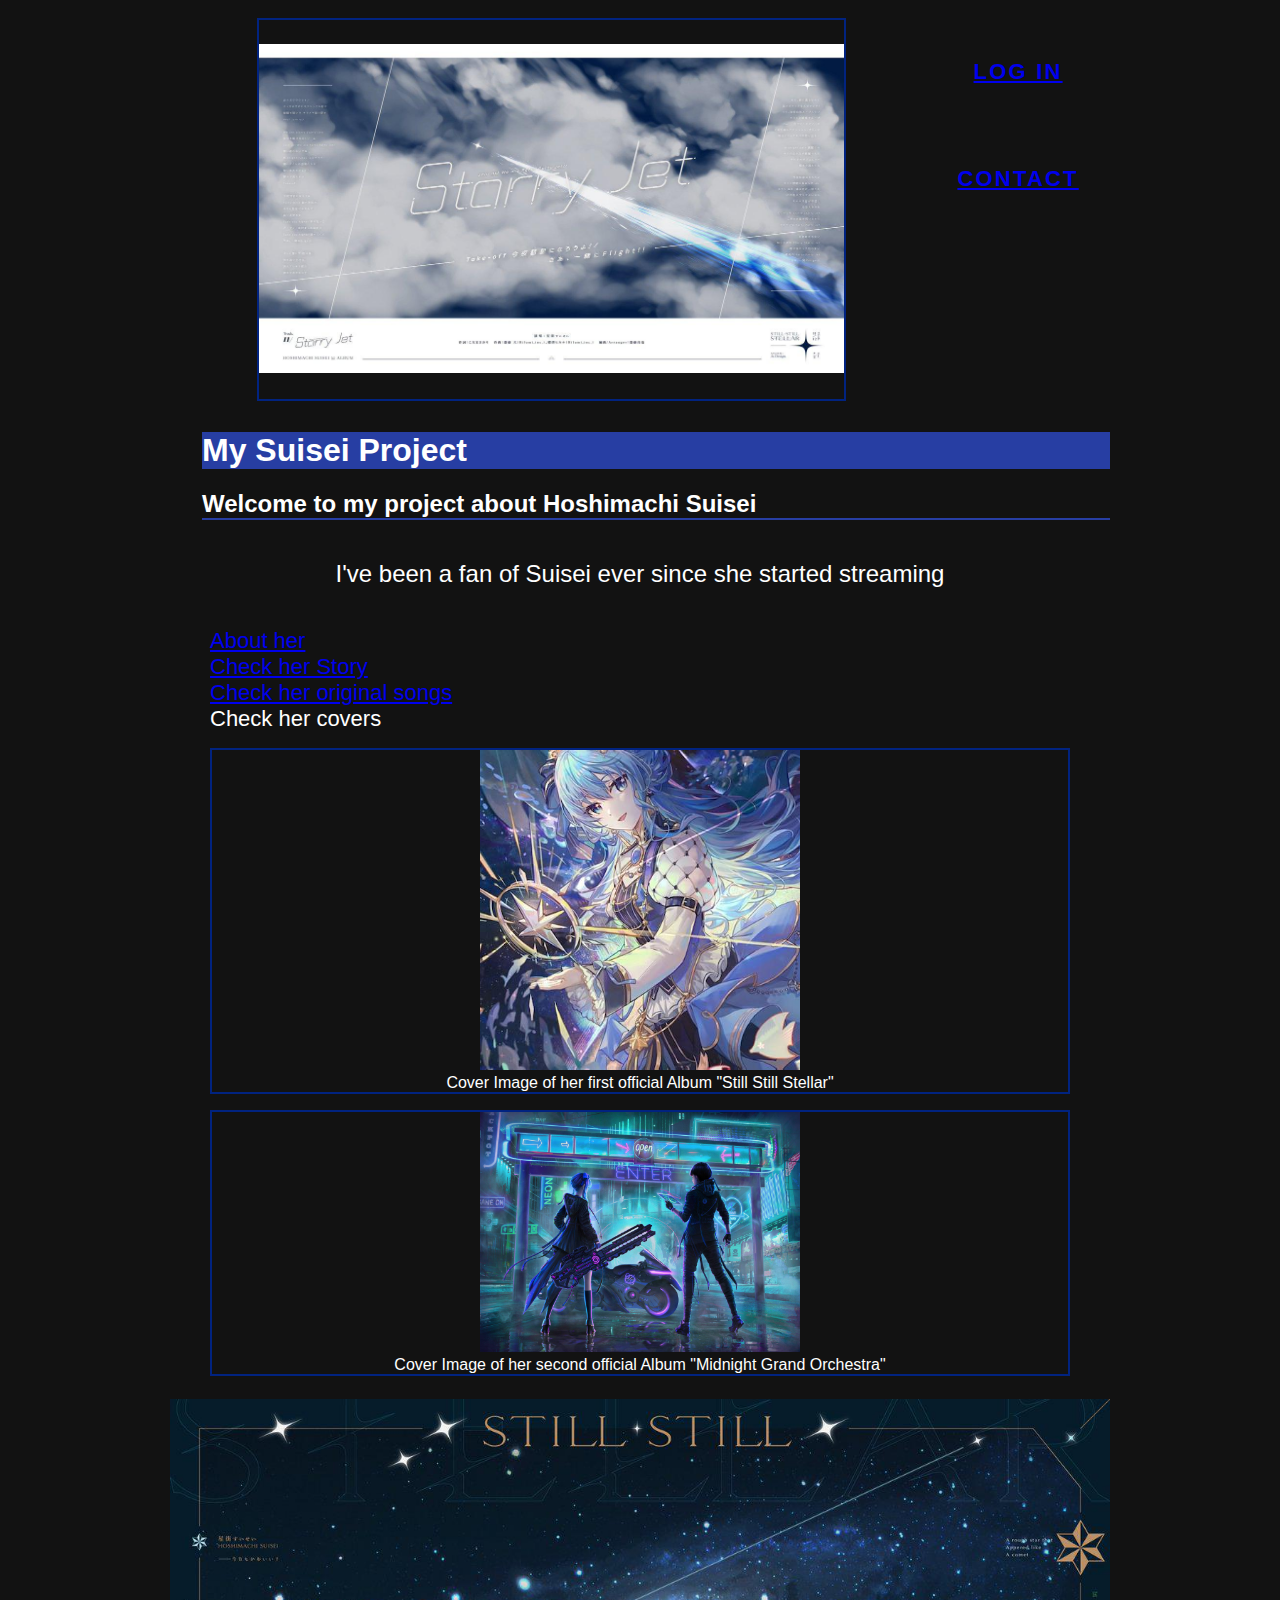
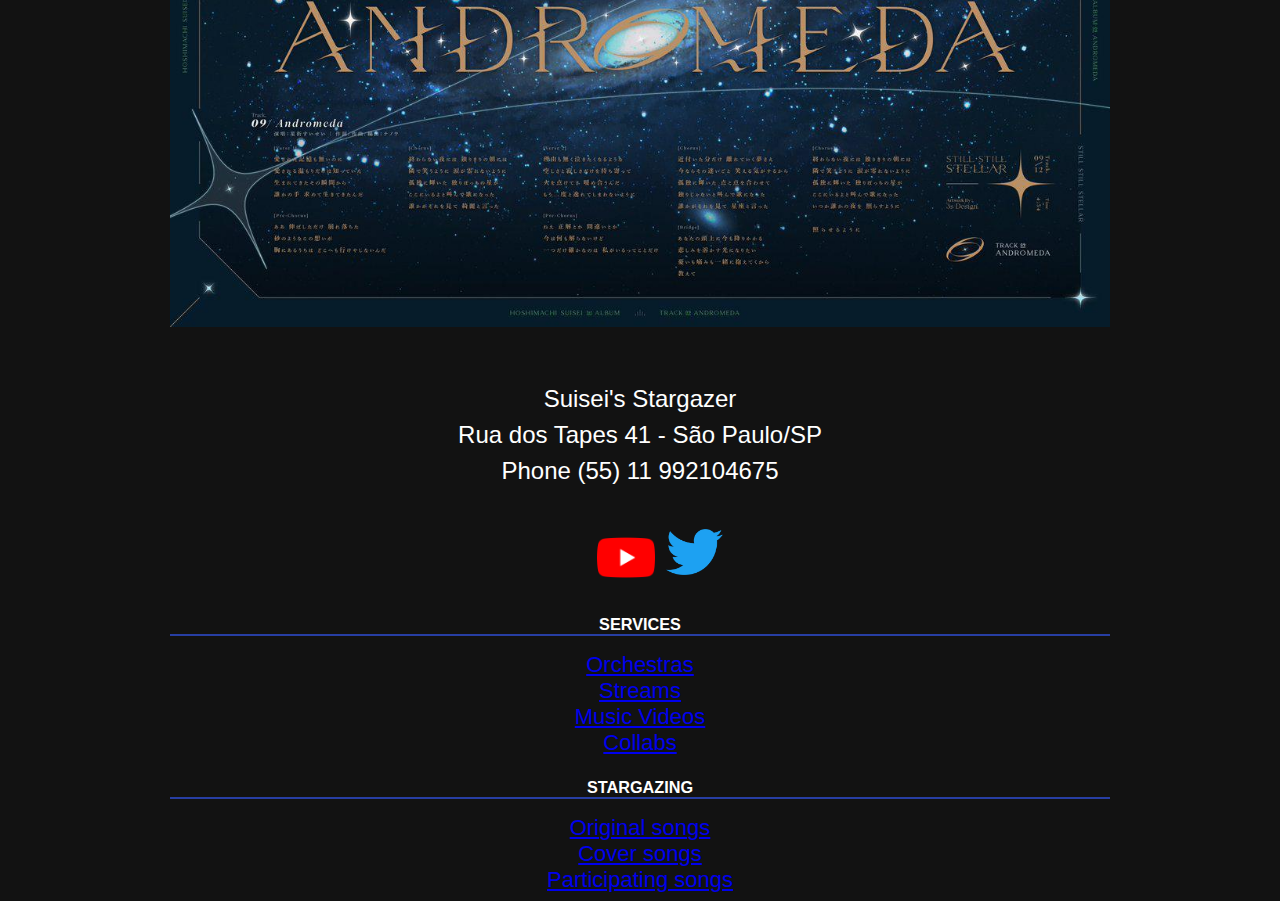
<file: index.html>
<!DOCTYPE html>
<html>
	<head>
		<meta charset="utf-8">
		<title>Suisei | Home</title>
		<link href="img/cometicon.png" rel="Icon">
		<link href="css/main.css" rel="stylesheet">
		<link href="css/newsletter.css" rel="stylesheet">
		<link href="css/header.css" rel="stylesheet">
		<link rel="stylesheet" href="css/rodape.css">
	<body>
		<header class="header">
				<figure><img class="header__logo" src="img/suijet.png" title="Home" alt="Suisei"></figure>
	
			<nav>
				<ul class="header__menu">
					<li class="header__item"><a href="#">Log in</a></li>
					<li class="header__item header--contact"><a href="#">Contact</a></li>
				</ul>
			</nav>
		</header>
		<h1 id="Home" class="title">My Suisei Project</h1>

		<h2 class="title">Welcome to my project about Hoshimachi Suisei</h2>

		<p>I've been a fan of Suisei ever since she started streaming</p> 

		<ul>
			<a href="about.html">
				 <li>About her</li>
			</a>
			<a href="about.html#Story">
				<li>Check her Story</li>
			</a>
			<!--Linkar playlist com originais-->
			<a href="originals playlist">
			<li>Check her original songs</li>
			</a>
			<!-- Linkar playlist com covers-->
			<li>Check her covers</li>
			<li></li>
		</ul>	
		
		<figure>
			<!-- Link to Still Still Stellar Album-->
			<img class="art" src="img/Suistill.png">
			<figcaption>Cover Image of her first official Album "Still Still Stellar"</figcaption>
		</figure>

		<figure>
			<!-- Link to Midnight Orchestra Album-->
			<img class="art" src="img/MNOrchestra.png">
			<figcaption>Cover Image of her second official Album "Midnight Grand Orchestra" </figcaption>
		</figure>
		<footer class="rodape">
			<section class="rodape__secao">
				<img class="rodape__logo" src="img/suidromeda.png" alt="Sui's logo">
				<p class="rodape__infos-empresa">
					Suisei's Stargazer
					<br>
					Rua dos Tapes 41 - São Paulo/SP
					<br>
					Phone (55) 11 992104675
				</p>
	
				<ul class="rodape__lista-midias-sociais">
						</a>
					</li>
					<li class="rodape__item-midias-sociais">
						<a href="https://www.youtube.com/channel/UC5CwaMl1eIgY8h02uZw7u8A">
							<img src="img/yt.png" alt="Suisei's Youtube Channel">
						</a>
					</li>
					<li class="rodape__item-midias-sociais">
						<a href="https://twitter.com/suisei_hosimati">
							<img src="img/tt.png" alt="Suisei's Twitter">
						</a>
					</li>
				</ul>
			</section>

			<section class="rodape__secao">
				<h2 class="rodape__titulo">Services</h2>
					<li class="rodape_item-lista"><a href="#">Orchestras</a></li>
					<li class="rodape_item-lista"><a href="#">Streams</a></li>
					<li class="rodape_item-lista"><a href="#">Music Videos</a></li>
					<li class="rodape_item-lista"><a href="#">Collabs</a></li>
			</section>
	
			<section class="rodape__secao">
				<h2 class="rodape__titulo">Stargazing</h2>
				<nav>
						<li class="rodape_item-lista"><a href="#">Original songs</a></li>
						<li class="rodape_item-lista"><a href="#">Cover songs</a></li>
						<li class="rodape_item-lista"><a href="#">Participating songs</a></li>
				</nav>
			</section>
	</body>
</html>
</file>
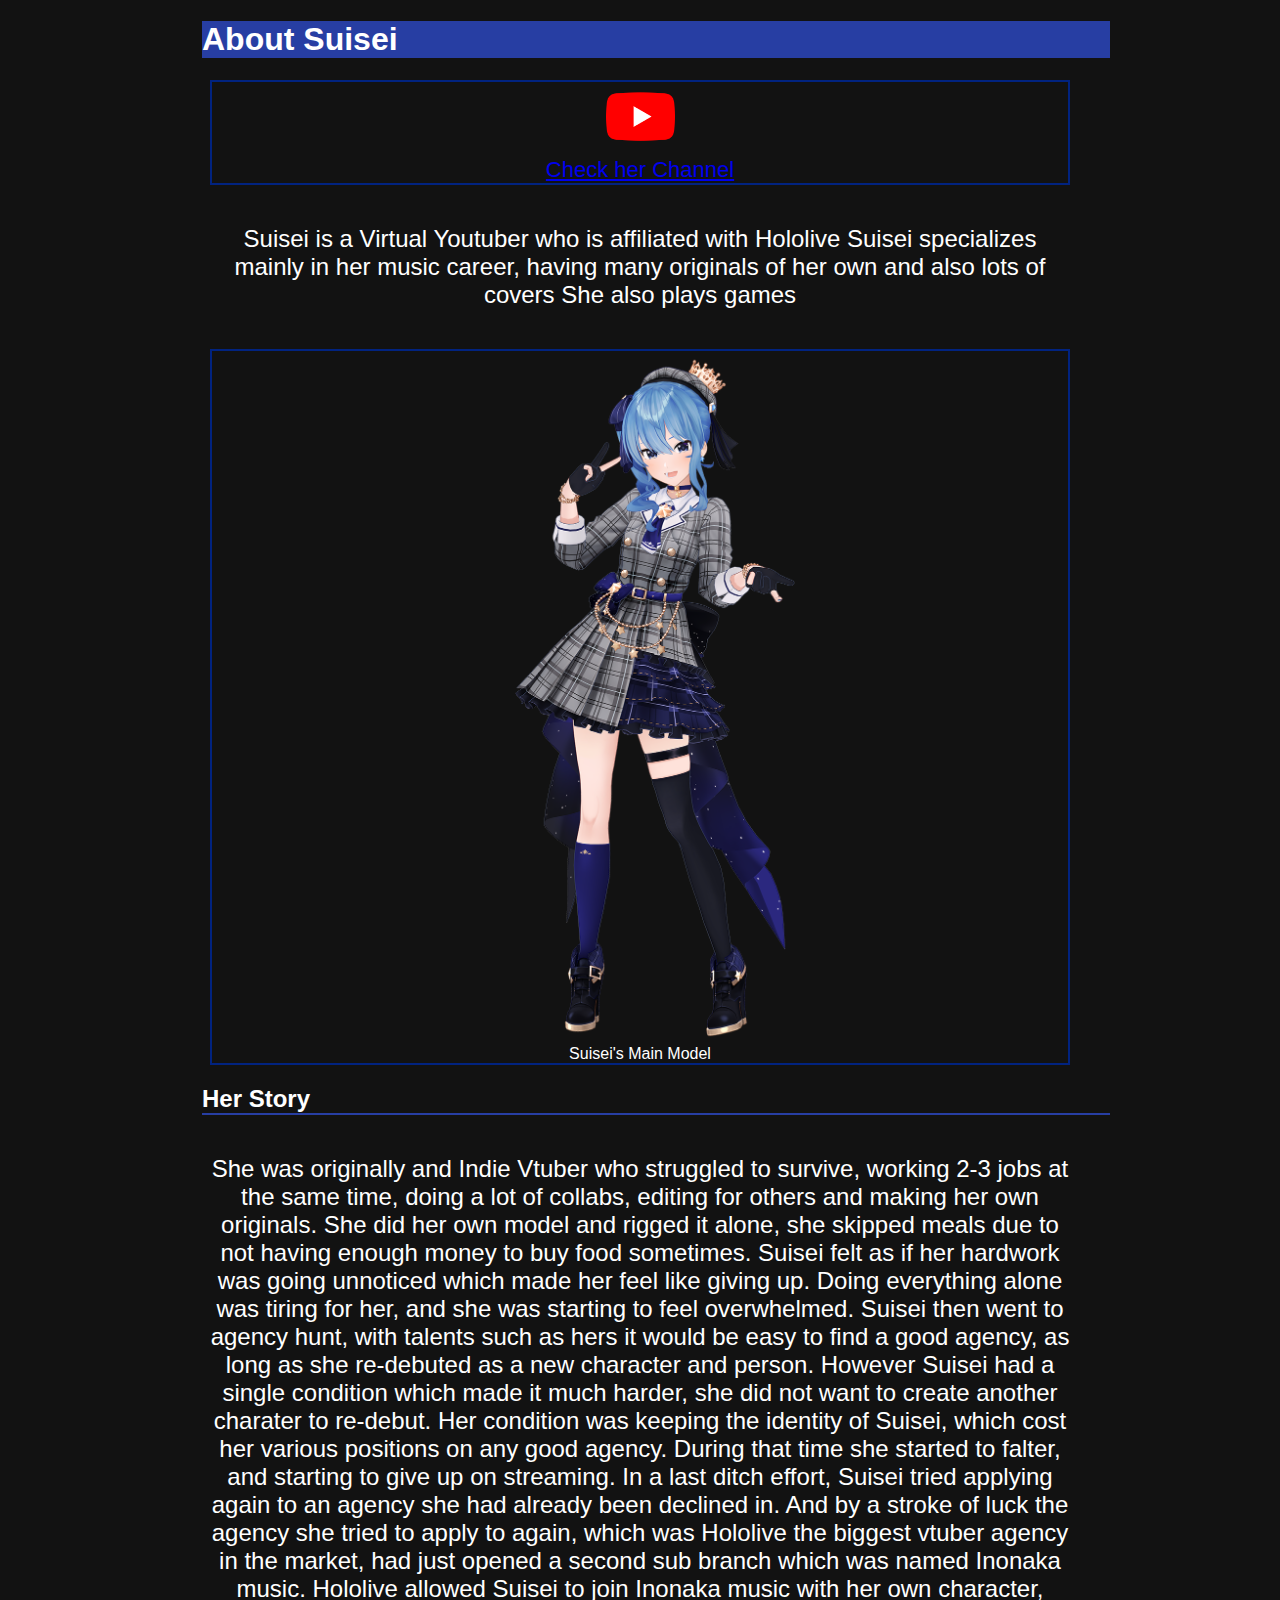
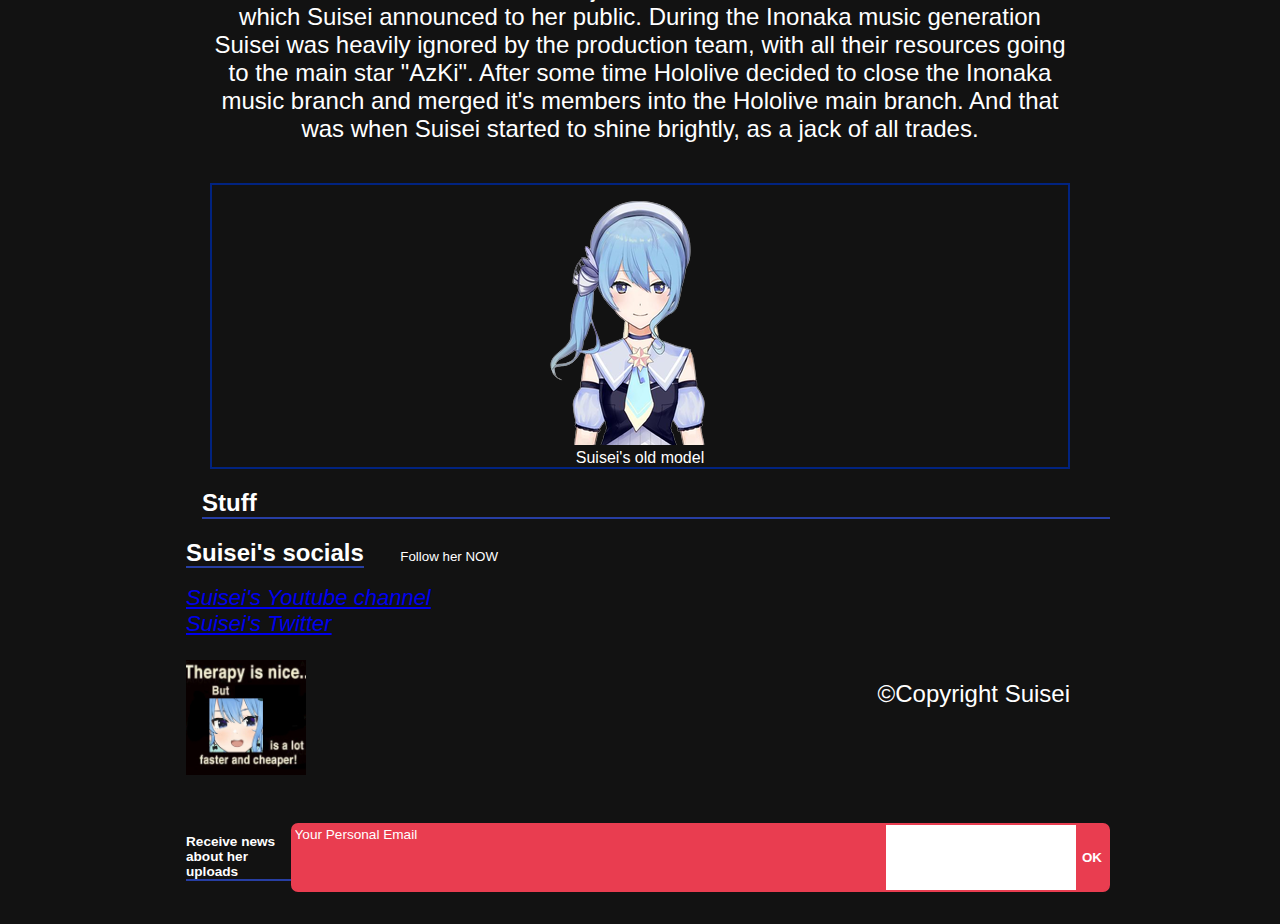
<file: about.html>
<!DOCTYPE html>
<html lang="en">
    <head>
        <meta charset="UTF-8">
        <meta http-equiv="X-UA-Compatible" content="IE=edge">
        <meta name="viewport" content="width=device-width, initial-scale=1.0">
        <title>Suisei | About</title>
        <link href="img/cometicon.png" rel="Icon">
        
        <!--Link CSS-->
        <link href="css/main.css" rel="stylesheet">
        <link href="css/newsletter.css" rel="stylesheet">
        <!--Link JS-->
        <!--Script,etc-->
    </head>

    <body>
    
        <h1 id="About" class="title"> About Suisei</h1>
        <figure>
        <a href="https://youtube.com/channel/UC5CwaMl1eIgY8h02uZw7u8A" target="_blank">
            <li>
            <img class="smallbutton" src="img/yt.png"> </a></li>
        <li><a href="https://youtube.com/channel/UC5CwaMl1eIgY8h02uZw7u8A" target="_blank" >Check her Channel</a></figure></li>

        <p>Suisei is a Virtual Youtuber who is affiliated with Hololive
        Suisei specializes mainly in her music career, having many originals of her own and also lots of covers
        She also plays games
        </p>
        
        <figure>
            <img class="fullbody" src="img/SuiMain.png">
            <figcaption>Suisei's Main Model</figcaption>
        </figure>

        <h2 id="Story" class="title">Her Story</h2>  

        <p>She was originally and Indie Vtuber who struggled to survive, working 2-3 jobs at the same time, doing a lot of collabs, editing for others and making her own originals. 
        She did her own model and rigged it alone, she skipped meals due to not having enough money to buy food sometimes.
        Suisei felt as if her hardwork was going unnoticed which made her feel like giving up.
        Doing everything alone was tiring for her, and she was starting to feel overwhelmed.
        Suisei then went to agency hunt, with talents such as hers it would be easy to find a good agency, as long as she re-debuted as a new character and person.
        However Suisei had a single condition which made it much harder, she did not want to create another charater to re-debut. 
        Her condition was keeping the identity of Suisei, which cost her various positions on any good agency.
        During that time she started to falter, and starting to give up on streaming.
        In a last ditch effort, Suisei tried applying again to an agency she had already been declined in.
        And by a stroke of luck the agency she tried to apply to again, which was Hololive the biggest vtuber agency in the market, had just opened a second sub branch which was named Inonaka music.
        Hololive allowed Suisei to join Inonaka music with her own character, which Suisei announced to her public.
        During the Inonaka music generation Suisei was heavily ignored by the production team, with all their resources going to the main star "AzKi". 
        After some time Hololive decided to close the Inonaka music branch and merged it's members into the Hololive main branch.
        And that was when Suisei started to shine brightly, as a jack of all trades.

        </p>

        <figure>
            <img class="portrait" src="img/SuiOld.png">
            <figcaption>Suisei's old model</figcaption>
        </figure>

        <h2 class="title">Stuff</h2>

        <h2 class="Suisocial">Suisei's socials</h2>
        <small class="Suisocialsub">Follow her NOW</small>
        <div>
        <address>
            <br>
            <a class="social_section" href="https://youtube.com/channel/UC5CwaMl1eIgY8h02uZw7u8A" target="_blank" >Suisei's Youtube channel</a>
            <br>
            <a class="social_section" href="https://twitter.com/suisei_hosimati?t=xrnCrMhMBWzZusSR5iCeiA&s=09" target="_blank" >Suisei's Twitter</a>
        </address>
        </div>

        <footer class="rodap">
            <img src="img/SuiTherapy.png" class="rodaplogo">
            <p class="rodapcopy">&copy;Copyright Suisei</p>
        </footer>
            <!--rodap=rodapesecao-->
            <!--logo=titulo-->
        <section class="rodap">
            <h2 class="rodaplogo">Receive news about her uploads</h2>
            <form action="#" method="get" class="form-newsletter">
                <label for="form-newsletter_label" class="form-newsletter">
                    Your Personal Email
                </label>
                <input id="email-newsletter" name="email-newsletter" type="email" class="form-newsletter_field">
                <button type="submit" class="form-newsletter_button">
                    OK
                </button>
            </form>

        </section>
    </body>
</html>
</file>
<file: css/main.css>
body 
{
    width: 80%;
    max-width: 940px;
    margin-left: auto;
    margin-right: auto;
    font-family: "Helvetica", "Lucida Grande", sans-serif;
    color: white;
    background-color: #121212;
}

h1
{
    background-color: #273ea3;
}
h2
{
    border-bottom: 2px solid #273ea3;
}

img{
    width: auto;
    height: auto;
}

.smallbutton{
    margin-left: auto;
    margin-right: auto;
    width: 69px;
}

.art{
    width: 320px;
}

.fullbody{
    height: 690px;
}

figure
{
    max-width: 100%;
    box-sizing: border-box;

    text-align: center;
    border: 2px solid #012380;
}

p{
    height: auto;
    width: auto;
    font-size: 24px;
    padding: 20px;
    margin: 20px;
    text-align: center;
    
}

a{
    font-size: 22px;
}

li{
    list-style-type: none;
    font-size: 22px;
}

.Suisocial{
    display: inline;
    margin-left: 16px;
}
.Suisocialsub{
    margin: 16px 0 24px;
    padding-left: 32px;
}

.social_section{
    display: inline-block;
    vertical-align: top;
    margin-left: 16px;
}

.socb{
    margin-left: 16px;
}
.title{
    margin-left: 32px;
}

.rodap{
    padding: 1.75em 0;
    font-size: 1.1rem;
}

.rodaplogo{
    margin-left: 16px;
    width: 120px;
}

.rodapcopy{
    display: inline;
    margin-left: 1em;
}

@media (max-width: 850px)
{
    .social_section
    {
        display: block;
        margin-left: 1em;
    }
}

@media(max-width: 622px )
{
    .fullbody
    {
        float: none;
        margin: 0 auto;
    }
}

@media (max-width: 446px)
{
    .Suisocialsub
    {
        display: block;
        margin-bottom: 0 auto;
    }
    .socb{
        padding-left: 5px;
        font-size: .92em;
    }
}

@media(max-width:342px)
{
    .Suisocial
    {
        display: block;
        margin-left: 1em;
    }
}

@media (min-width: 1200px)
{
    .rodap
    {
        display: flex;
        justify-content: space-between;
        font-size: 0.85rem;
        text-align: left;
    }


    .rodaplogo{
        font-size: 1em;
    }

    .rodap_list{
        justify-content: left;
    }

    .rodapcopy{
        margin-top: 0;
    }

    .rodapcopy + .rodapcopy{
        margin-left: 2em;
    }
}
</file>
<file: css/newsletter.css>
.form-newsletter
{
    display: flex;
    width: 100%;
    overflow: hidden;
    box-sizing: border-box;
    border-radius: 7px;
    border: 2px solid #e93d50;
    background-color: #e93d50;
}

.form-newsletter_label
{
    position: absolute;
    left: -10000px;
    width: 1px;
    height: 1px;
    overflow: hidden;
}

.form-newsletter_field
{
    padding: .6rem .4rem;
    flex-grow: 1;
    border: none;
}

.form-newsletter_button
{
    flex-grow: 1;
    border: none;
    text-transform: uppercase;
    font-weight: 600;
    background-color: #e93d50;
    color: #fff;
}
</file>
<file: css/header.css>
.header
{
    text-align: center;
    font-size: 0.6rem;
    font-weight: bold;
    text-transform: uppercase;
    letter-spacing: 0.23em;
    color: #121212;
}

.header__logo
{
    width: 100%;
}

.header__menu
{
    display: flex;
    justify-content: space-evenly;
    flex-wrap: wrap;
    background-color: #272b3a87;
}

.header__item
{
    display: inline-block;
}

.header__item a
{
    display: inline-block;
    padding: 1.86em 1.42em;
}

@media (min-width: 640px)
{
    .header
    {
        padding: 0 5%;
        display: flex;
        justify-content: space-between;
        align-content: center;
    }

    .header__logo
    {
        padding: 2.5em 0;
    }

    .header__menu
    {
        background-color: transparent;
    }
}

@media (min-width: 770px)
{
    .header__item-header--contact
    {
        margin-left: 1.42em;
        border-radius: 6px;
        background-color: #e93d50;
    }

    .header__item-header--contact a
    {
        padding: 1.8em 3.5em;
    }
}

@media (min-width: 1066px)
{
    .header
    {
        padding-left: calc ((100% - 960px)/2);
        padding-right: calc((100% - 960px)/2);
    }
}
</file>
<file: css/rodape.css>
.rodape
{
    text-align: center;
    font-size: 0.7rem;
}

.rodape__logo
{
    width:100%;
    margin-bottom: 1em;
}

.rodape__lista-midias-sociais
{
    display: flex;
    justify-content: center;
    margin-top: 1em;
}

.rodape__infos-empresa
{
    line-height: 1.5;
}

.rodape__secao
{
    margin-top: 2em;
}

.rodape__item-midias-sociais
{
    width: 2.62em;
    margin: 0 .25em;
}

.rodape__item-midias-sociais img
{
    width: 100%;
}

.rodape__titulo
{  
    margin-bottom: 1em; 
    font-size: 1.45em;
    font-weight: bold;
    text-transform: uppercase;
}

.rodape_item-lista
{
    text-align: center;
    font-weight: 500;
}
</file>
